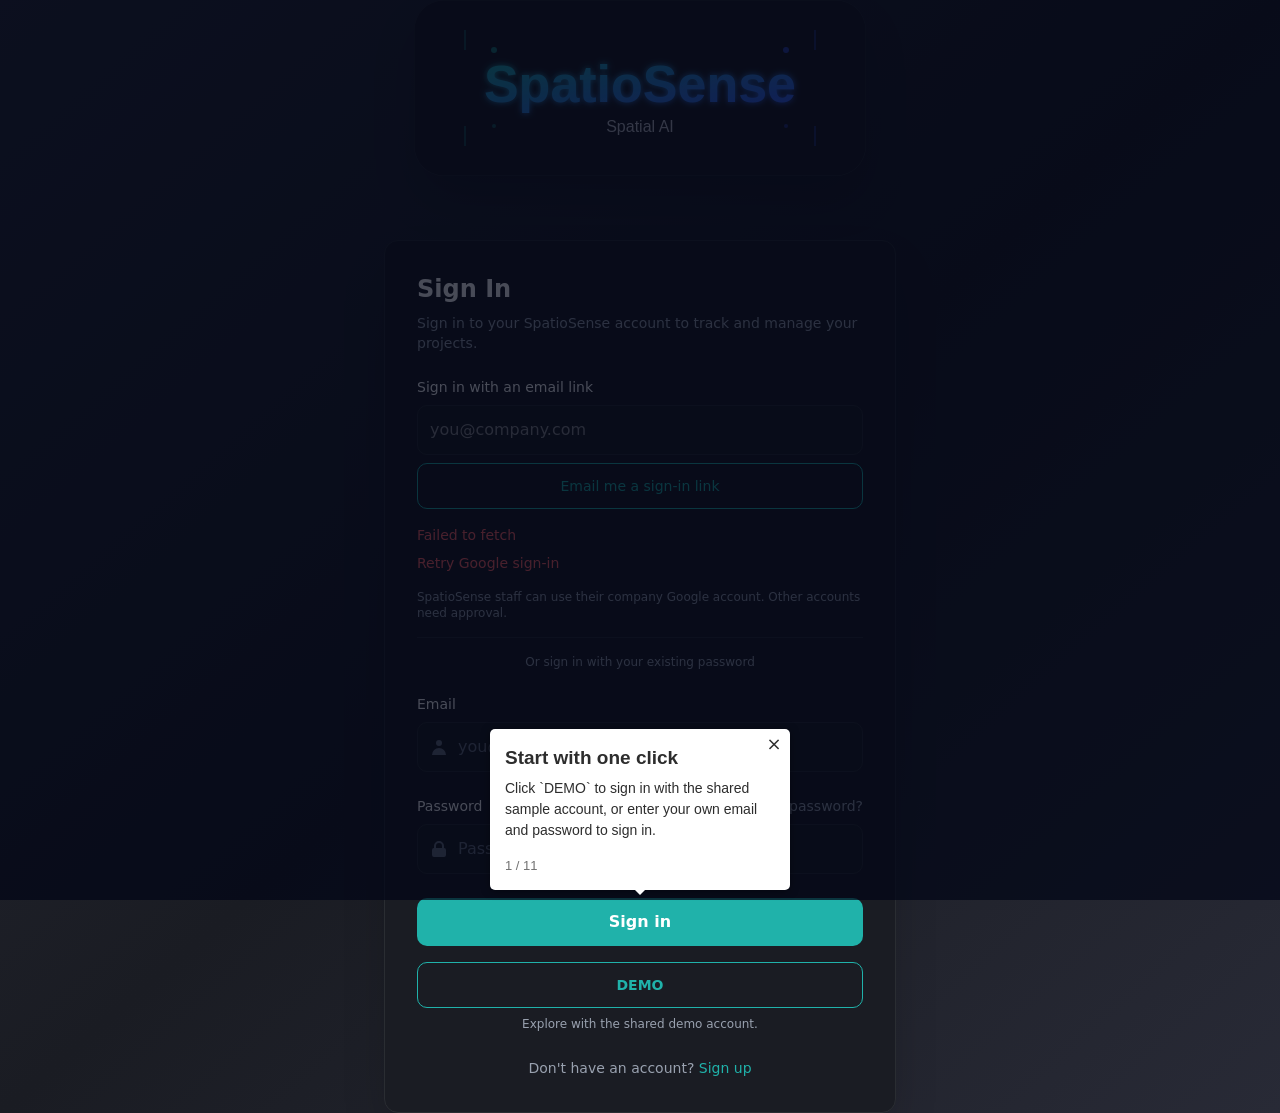
<file: index.html>
<!doctype html>
<html lang="en">
  <head>
    <meta charset="UTF-8" />
    <link rel="icon" type="image/svg+xml" href="/favicon.svg" />
    <link rel="icon" type="image/png" sizes="32x32" href="/favicon-32x32.png" />
    <link rel="icon" type="image/png" sizes="16x16" href="/favicon-16x16.png" />
    <link rel="manifest" href="/manifest.json" />
    <meta name="viewport" content="width=device-width, initial-scale=1.0" />
    <meta name="theme-color" content="#3b82f6" />
    <title>SpatioSense - Construction AI</title>
    <script type="module" crossorigin src="/assets/index-yztdwKVV.js"></script>
    <link rel="stylesheet" crossorigin href="/assets/index-Cb7V9am1.css">
  </head>
  <body>
    <div id="root"></div>
  </body>
</html>
</file>
